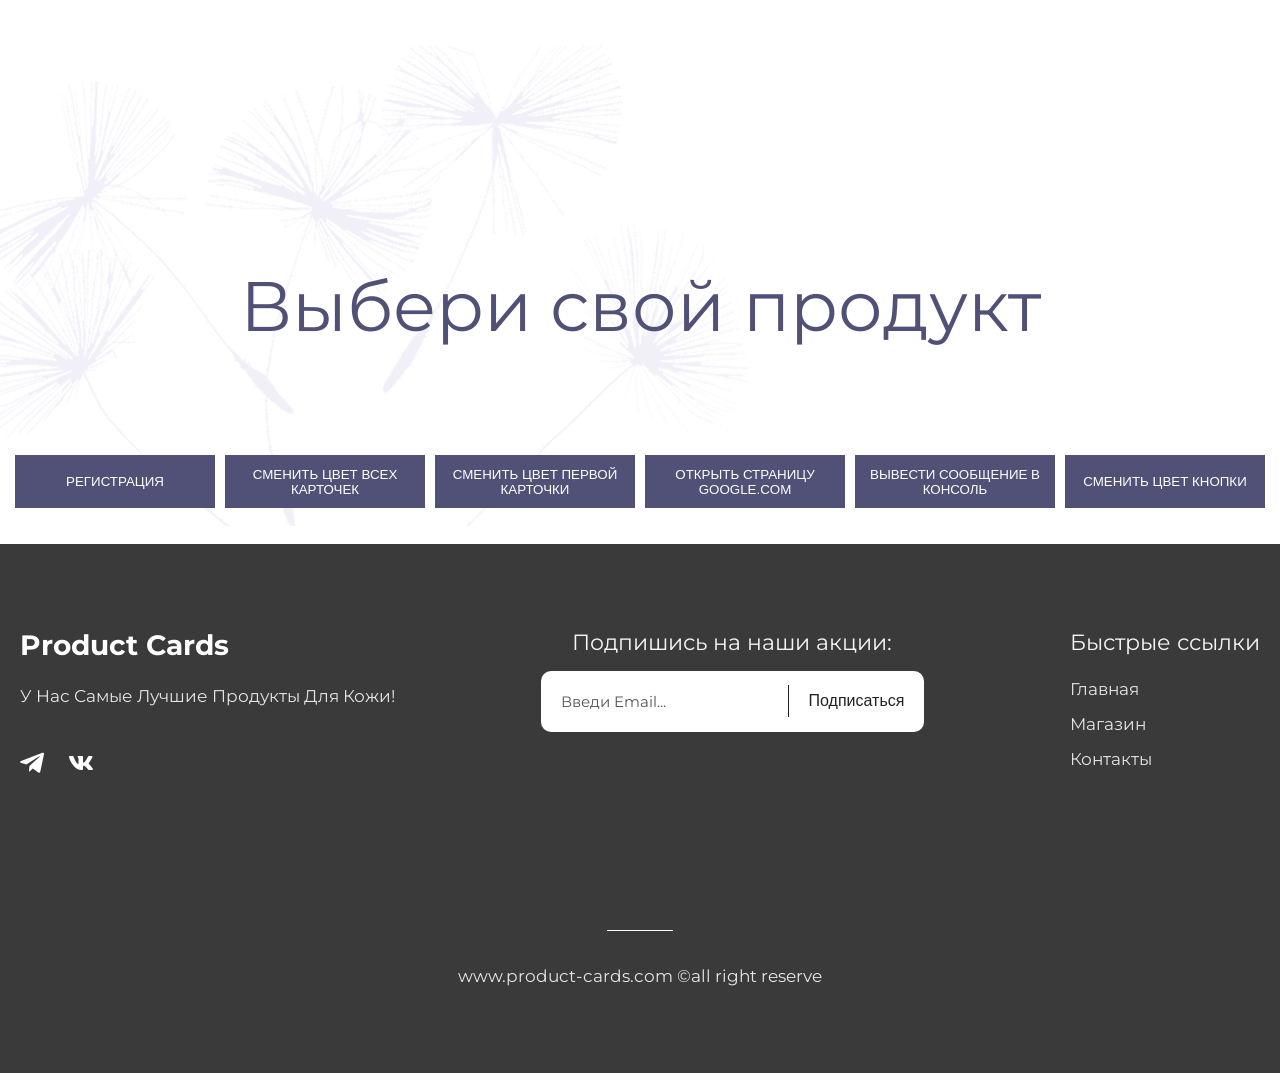
<file: index.html>
<!DOCTYPE html>
<html lang="en">
<head>
    <meta charset="UTF-8">
    <meta name="viewport" content="width=device-width, initial-scale=1.0">
    <title>Product card</title>
    <link rel="preconnect" href="https://fonts.googleapis.com">
    <link rel="preconnect" href="https://fonts.gstatic.com" crossorigin>
    <link href="https://fonts.googleapis.com/css2?family=Montserrat:ital,wght@0,100..900;1,100..900&display=swap" rel="stylesheet">
    <link rel="stylesheet" href="style.css">
</head>
<body>
    <main class="main">
        <div class="container">
            <h1 class="title">Выбери свой продукт</h1>
            <div class="block-buttons">
                <button id="open-login" class="button">Регистрация</button>
                <button id="change-color-all-card" class="button">Сменить цвет всех карточек</button>
                <button id="change-color-first-card" class="button">Сменить цвет первой карточки</button>
                <button id="open-google-page" class="button">Открыть страницу Google.com</button>
                <button id="output-console-log" class="button">Вывести сообщение в консоль</button>
                <button id="change-bgColor" class="button">Сменить цвет кнопки</button>
            </div>
            
            <ul class="products-list"></ul>
            
            <template id="product-template">
                <li class="product-card">
                    <img class="product-card__image" src="" alt="">

                    <span class="product-card__use"></span>

                    <h2 class="product-card__title"></h2>

                    <p class="product-card__description"></p>

                    <span class="product-card__compound">Состав:</span>

                    <ul class="product-card__components"></ul>

                    <div class="product-card__purchase">
                        <b class="product-card__sell">Цена:</b>
                        <span class="product-card__price"></span>
                    </div>
                </li>
            </template>
        
        </div>
    </main>

    <footer class="footer">
        <div class="footer__container container">

            <section class="footer__brand">
                <h2 class="footer__title">Product Cards</h2>
                <p class="footer__text">
                    У Нас Самые Лучшие Продукты Для Кожи!
                </p>
                <div class="socials">
                    <a class="socials__link" href="#" aria-label="Telegram">
                        <img class="socials__icon" src="images/telegram_icon.svg" alt="Telegram">
                    </a>

                    <a class="socials__link" href="#" aria-label="VK">
                        <img class="socials__icon" src="images/vk_icon.svg" alt="VK">
                    </a>
                </div>
            </section>

            <section class="footer__subscribe">
                <h2 class="footer__subtitle">
                    Подпишись на наши акции:
                </h2>
                <form class="subscribe-form" id="subscribe-form">
                    <input class="subscribe-form__input" name="email" type="email" placeholder="Введи Email..." required>

                    <button class="subscribe-form__button" type="submit">Подписаться</button>
                </form>
            </section>

            <nav class="footer__nav">
                <h2 class="footer__subtitle">Быстрые ссылки</h2>
                <ul class="footer__list">
                    <li class="footer__item">
                        <a class="footer__link" href="#">Главная</a>
                    </li>
                    <li class="footer__item">
                        <a class="footer__link" href="#">Магазин</a>
                    </li>
                    <li class="footer__item">
                        <a class="footer__link" href="#">Контакты</a>
                    </li>
                </ul>
            </nav>

        </div>

        <div class="footer__bottom">
            <div class="footer__line"></div>
            <p class="footer__copyright">
                www.product-cards.com &copy;all right reserve
            </p>
        </div>
    </footer>

    <div id="modal" class="modal">
        <div class="overlay"></div>

        <div class="modal__content">
            <button id="closed-login" class="close-button">X</button>

            <h2>Регистрация</h2>

            <form class="registration-form" id="registration-form">

                <div class="registration-form__field">
                    <label for="first-name">Имя</label>
                    <input id="first-name" name="firstName" type="text" placeholder="Введите имя" required>
                </div>

                <div class="registration-form__field">
                    <label for="last-name">Фамилия</label>
                    <input id="last-name" name="lastName" type="text" placeholder="Введите фамилию" required>
                </div>

                <div class="registration-form__field">
                    <label for="birth-date">Дата рождения</label>
                    <input id="birth-date" name="birthDate" type="date" required>
                </div>

                <div class="registration-form__field">
                    <label for="login">Логин</label>
                    <input id="login" name="login" type="text" placeholder="Введите логин" minlength="3" required>
                </div>

                <div class="registration-form__field">
                    <label for="password">Пароль</label>
                    <input id="password" name="password" type="password" placeholder="Введите пароль" minlength="6" required>
                </div>

                <div class="registration-form__field">
                    <label for="password-confirm">Повторите пароль</label>
                    <input id="password-confirm" name="passwordConfirm" type="password" placeholder="Повторите пароль" minlength="6" required>
                </div>

                <button class="registration-form__submit button" type="submit">Зарегистрироваться</button>

            </form>

        </div>
    </div>

    <script type="module" src="main.js"></script>
</body>
</html>
</file>
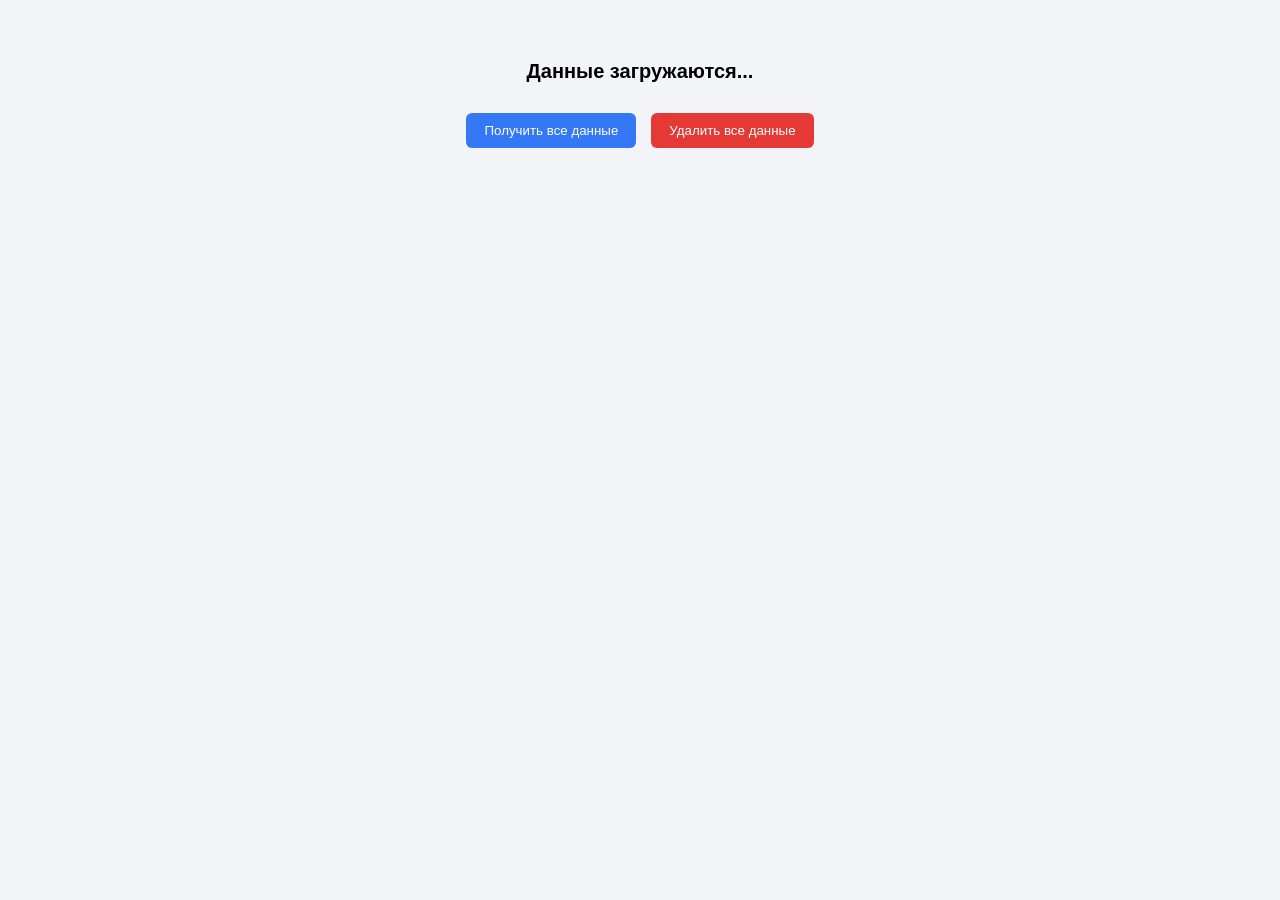
<file: async/async.html>
<!doctype html>
<html lang="en">
  <head>
    <meta charset="UTF-8" />
    <meta name="viewport" content="width=device-width, initial-scale=1.0" />
    <title>Async</title>
    <style>
      * {
        box-sizing: border-box;
        margin: 0;
        padding: 0;
      }

      body {
        margin: 0;
        padding: 30px;
        font-family: Arial, sans-serif;
        background: #f2f4f8;
        text-align: center;
      }

      h1 {
        margin-bottom: 30px;
      }

      .message {
        margin: 30px auto;
        font-size: 20px;
        font-weight: bold;
      }

      .buttons {
        display: flex;
        justify-content: center;
        gap: 15px;
        margin-bottom: 30px;
      }

      button {
        padding: 10px 18px;
        border: none;
        border-radius: 6px;
        cursor: pointer;
        background: #3478f6;
        color: white;
      }

      button:hover {
        opacity: 0.9;
      }

      .userContainer {
        display: flex;
        flex-wrap: wrap;
        justify-content: center;
        gap: 40px;
      }

      .user-card {
        width: 250px;
        padding: 20px;
        background: white;
        border-radius: 12px;
        box-shadow: 0 3px 10px rgba(0, 0, 0, 0.1);
      }

      .user-card h3 {
        color: #3478f6;
      }

      .delete-btn {
        background: #e53935;
      }

      .delete-card {
        margin-top: 10px;
        padding: 8px 12px;
        background: #e53935;
        color: white;
        border: none;
        border-radius: 6px;
        cursor: pointer;
      }
    </style>
  </head>
  <body>
    <div id="message" class="message">Данные загружаются...</div>

    <div class="buttons">
      <button id="getAll">Получить все данные</button>
      <button id="deleteAll" class="delete-btn">Удалить все данные</button>
    </div>

    <div id="userContainer" class="userContainer"></div>

    <script src="async.js"></script>
  </body>
</html>
</file>
<file: style.css>
* {
    box-sizing: border-box;
}

body {
    margin: 0;
    font-family: 'Montserrat', sans-serif;
    font-weight: normal;
    font-size: 18px;
    line-height: 18px;
}
.main .container {
    padding-top: 220px;
    background-image: url("images/background_image.png");
    background-repeat: no-repeat;
    max-width: 1280px;
    margin: 0 auto;
}

.title {
    font-size: 70px;
    font-weight: 400;
    line-height: 78px;
    text-align: center;
    color: #515076;
    margin-bottom: 110px;
    padding: 0;
}

.block-buttons {
    display: flex;
    justify-content: center;
    gap: 10px;
    flex-wrap: wrap;
}

.button {
    border: none;
    background-color: #515076;
    text-align: center;
    color: #ffffff;
    text-transform: uppercase;
    width: 15em;
    height: 4em;
    cursor: pointer;
    transition: transform 0.2s ease;
}

.button:hover {
    transform: translateY(-5px);
}

.products-list {
    list-style: none;
    display: flex;
    flex-wrap: wrap;
    justify-content: center;
    gap: 45px;
}

.product-card {
    background-color: #F7F7FA;
    color: #515076;
    width: 340px;
    height: 573px;
    padding: 25px;
    display: flex;
    flex-direction: column;
}

.product-card__image {
    display: block;
    margin: 0 auto;
}

.product-card__use {
    font-size: 12px;
    text-transform: uppercase;
    color: #A5A3B9;
    display: block;
    margin: 30px 0 11px;
}

.product-card__title {
    font-size: 20px;
    font-weight: 700;
    line-height: 27px;
    margin: 0 0 5px;
}

.product-card__description {
    font-size: 13px;
    margin: 0 0 15px;
}

.product-card__compound {
    font-size: 13px;
    display: block;
    margin: 0 0 5px;
}

.product-card__components {
    font-size: 13px;
    margin: 0 0 25px;
    padding-left: 15px;
}

.product-card__components li {
    margin-bottom: 5px;
}

.product-card__purchase {
    display: flex;
    justify-content: space-between;
    margin-top: auto;
}

.product-card__sell {
    font-size: 20px;
    font-weight: 700;
    line-height: 24px;
}

.product-card__price {
    font-size: 20px;
    line-height: 24px;
}

.another-color {
    background-color: #8B88EB;
}

.footer {
    min-height: 477px;
    padding-top: 85px;
    background-color: #3A3A3A;
    color: #fff;
    box-sizing: border-box;
}

.footer__container {
    display: flex;
    flex-wrap: wrap;
    justify-content: space-between;
    gap: 40px;
    max-width: 1280px;
    margin: 0 auto;
}

.footer__title {
    margin: 0 0 22px;
    font-size: 28px;
    font-weight: 700;
    line-height: 1.2;
}

.footer__text {
    margin: 0;
    color: #e5e5e5;
    font-size: 17px;
    font-weight: 400;
    line-height: 1.4;
}

.socials {
    display: flex;
    align-items: center;
    gap: 25px;
    margin-top: 42px;
}

.socials__link {
    display: flex;
    align-items: center;
    justify-content: center;
    transition: opacity 0.2s ease;
}

.socials__link:hover {
    opacity: 0.7;
}

.socials__icon {
    display: block;
    width: 24px;
    height: 24px;
}

.footer__subscribe {
    display: flex;
    flex-direction: column;
    align-items: center;
}

.footer__subtitle {
    margin: 0;
    color: #f5f5f5;
    font-size: 22px;
    font-weight: 400;
    line-height: 1.3;
}

.subscribe-form {
    display: flex;
    align-items: center;
    width: 100%;
    max-width: 478px;
    height: 61px;
    margin-top: 13px;
    overflow: hidden;
    background-color: #fff;
    border-radius: 10px;
}

.subscribe-form__input {
    flex: 1;
    min-width: 0;
    height: 100%;
    padding: 0 20px;
    border: 0;
    outline: 0;
    background: transparent;
    color: #222;
    font: inherit;
    font-size: 15px;
}

.subscribe-form__input::placeholder {
    color: #555;
}

.subscribe-form__button {
    height: 32px;
    padding: 0 20px;
    border: 0;
    border-left: 1px solid #222;
    background: transparent;
    color: #222;
    font-size: 16px;
    cursor: pointer;
    transition: opacity 0.2s ease;
}

.subscribe-form__button:hover {
    opacity: 0.65;
}

.footer__nav {
    justify-self: end;
    min-width: 168px;
}

.footer__list {
    display: flex;
    flex-direction: column;
    gap: 17px;
    margin: 22px 0 0;
    padding: 0;
    list-style: none;
}

.footer__link {
    color: #e5e5e5;
    font-size: 17px;
    text-decoration: none;
    transition: color 0.2s ease;
}

.footer__link:hover {
    color: #fff;
}

.footer__bottom {
    display: flex;
    flex-direction: column;
    align-items: center;
    margin-top: 155px;
    font-family: 'Montserrat', serif;
}

.footer__line {
    width: 66px;
    height: 1px;
    background-color: #fff;
}

.footer__copyright {
    margin: 34px 0 0;
    color: #e5e5e5;
    font-size: 17px;
    line-height: 1.4;
}

.overlay {
    position: absolute;
    inset: 0;

    background-color: rgb(0 0 0 / 60%);
}

.modal {
    position: fixed;
    inset: 0;

    display: none;
    align-items: center;
    justify-content: center;

    z-index: 1000;
}

.modal-showed {
    display: flex;
}

.modal__content {
    position: relative;
    z-index: 1;

    width: 500px;
    max-width: calc(100% - 40px);
    padding: 30px;

    background-color: #fff;
    border-radius: 12px;

    display: flex;
    flex-direction: column;
    align-items: center;
}

.modal__content h2 {
    color: #515076;
}

.registration-form {
    display: flex;
    flex-direction: column;
    gap: 20px;

    width: 100%;
}

.registration-form__field {
    display: flex;
    flex-direction: column;
    gap: 6px;

    width: 100%;
}

.registration-form__field input {
    width: 100%;
    padding: 0 12px;
    height: 45px;
    color: #333;
}

.close-button {
    position: absolute;
    top: 10px;
    right: 20px;

    width: 30px;
    height: 30px;

    display: flex;
    align-items: center;
    justify-content: center;

    padding: 0;
    border: none;
    background: transparent;

    font-size: 24px;
    line-height: 1;
    color: #515076;

    cursor: pointer;
}

@media (max-width: 1280px) {
    .footer {
        padding: 85px 20px;
    }
}
</file>
